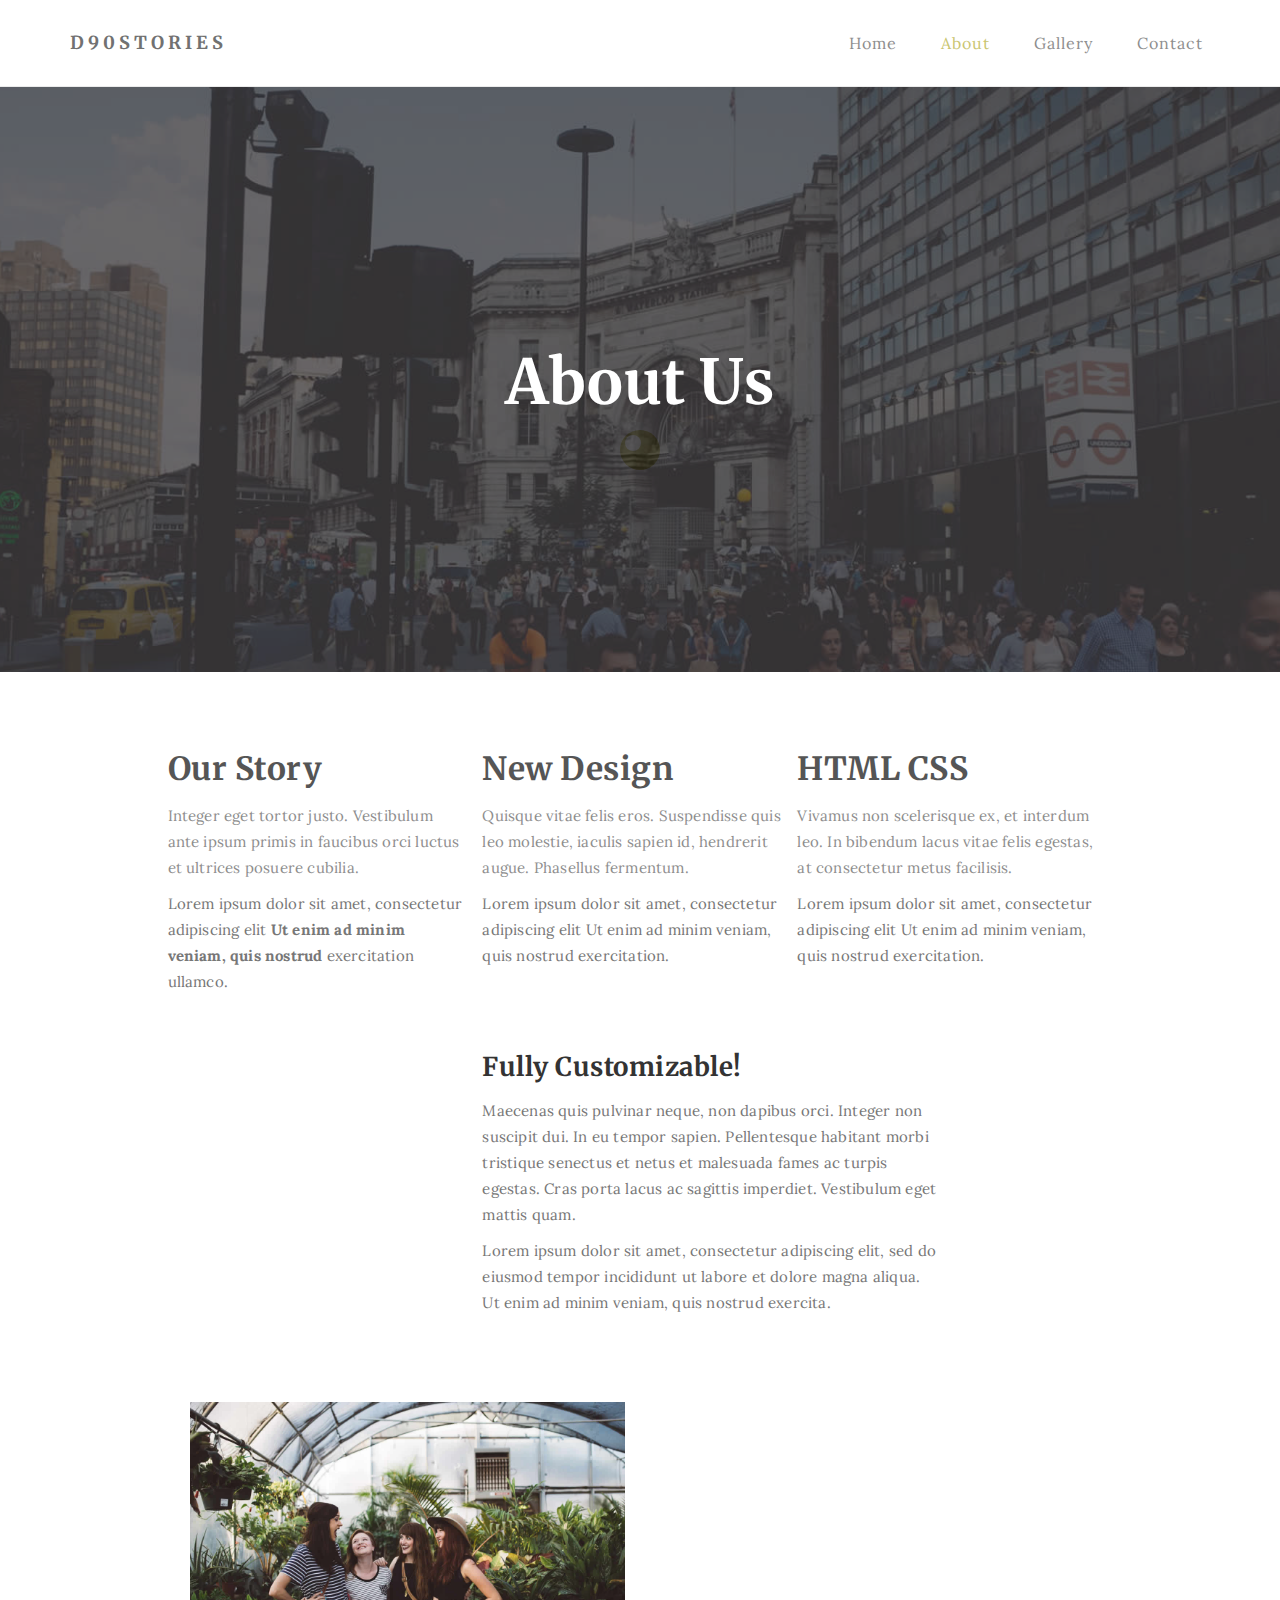
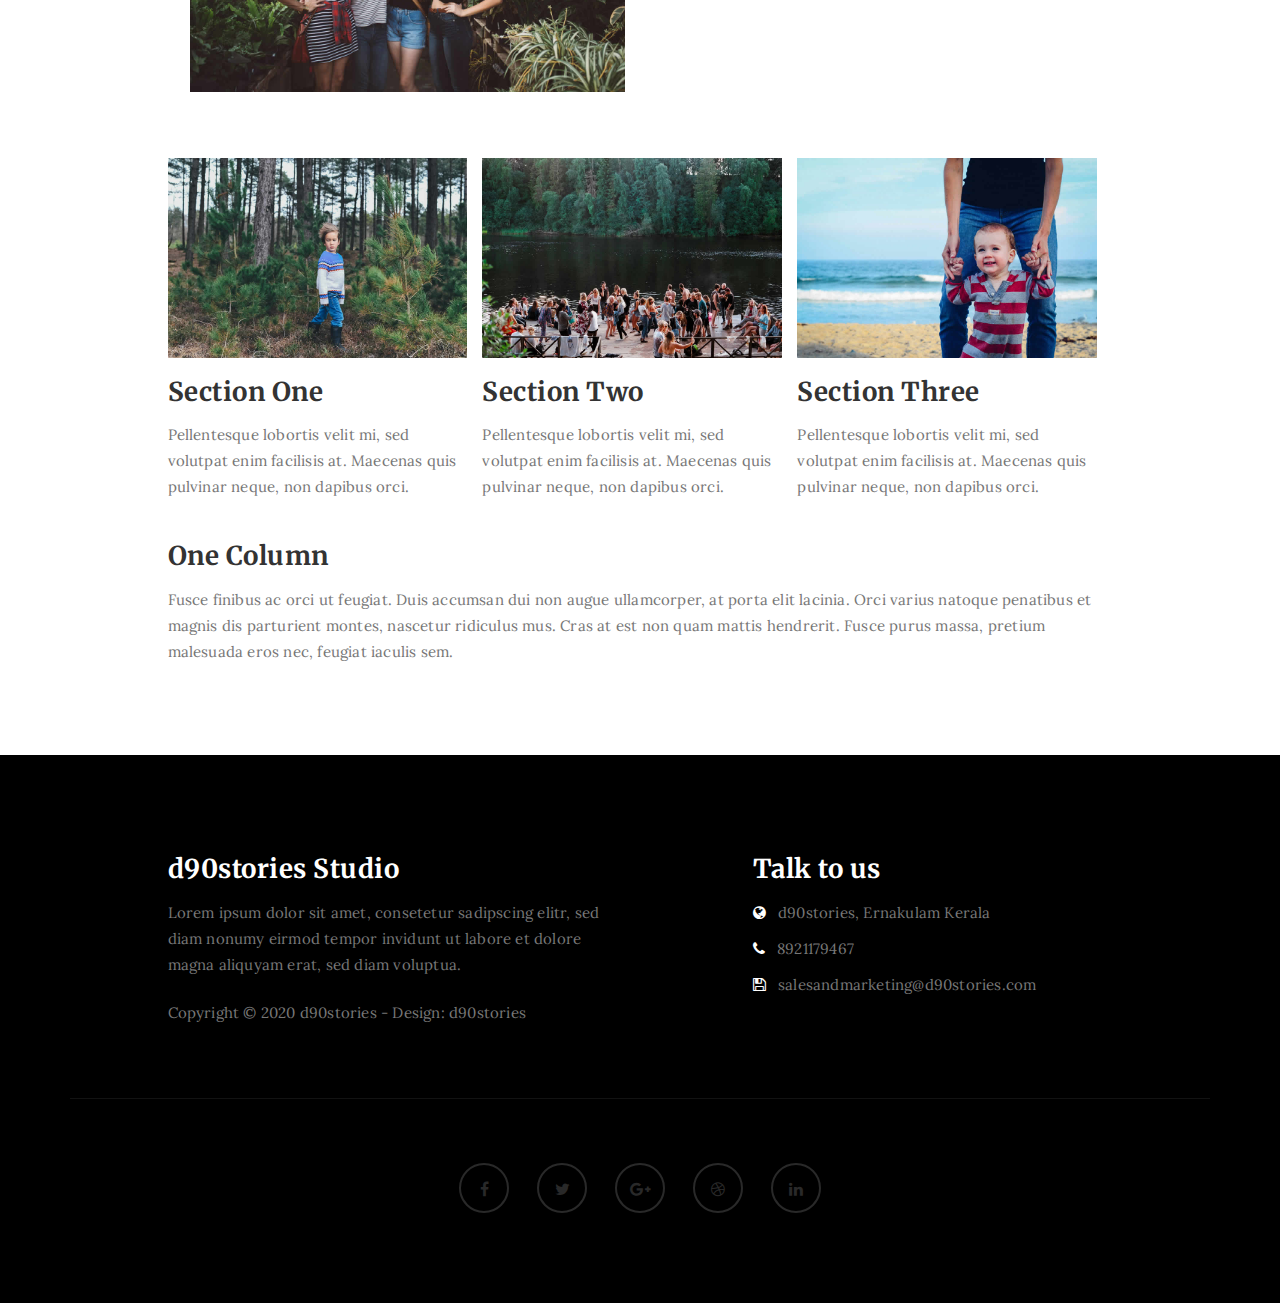
<file: about.html>
<!DOCTYPE html>
<html lang="en">
<head>

<meta charset="UTF-8">
<meta http-equiv="X-UA-Compatible" content="IE=Edge">
<meta name="description" content="">
<meta name="keywords" content="">
<meta name="author" content="">
<meta name="viewport" content="width=device-width, initial-scale=1, maximum-scale=1">

<title>d90stories::About</title>
<!--

Template 2085 Neuron

http://www.tooplate.com/view/2085-neuron

-->
<link rel="stylesheet" href="css/bootstrap.min.css">
<link rel="stylesheet" href="css/font-awesome.min.css">

<!-- Main css -->
<link rel="stylesheet" href="css/style.css">
<link href="https://fonts.googleapis.com/css?family=Lora|Merriweather:300,400" rel="stylesheet">

</head>
<body>

<!-- PRE LOADER -->

<div class="preloader">
     <div class="sk-spinner sk-spinner-wordpress">
          <span class="sk-inner-circle"></span>
     </div>
</div>

<!-- Navigation section  -->

<div class="navbar navbar-default navbar-static-top" role="navigation">
     <div class="container">

          <div class="navbar-header">
               <button class="navbar-toggle" data-toggle="collapse" data-target=".navbar-collapse">
                    <span class="icon icon-bar"></span>
                    <span class="icon icon-bar"></span>
                    <span class="icon icon-bar"></span>
               </button>
               <a href="index.html" class="navbar-brand">d90stories</a>
          </div>
          <div class="collapse navbar-collapse">
               <ul class="nav navbar-nav navbar-right">
                    <li><a href="index.html">Home</a></li>
                    <li class="active"><a href="about.html">About</a></li>
                    <li><a href="gallery.html">Gallery</a></li>
                    <li><a href="contact.html">Contact</a></li>
               </ul>
          </div>

  </div>
</div>

<!-- Home Section -->

<section id="home" class="main-about parallax-section">
     <div class="overlay"></div>
     <div class="container">
          <div class="row">

               <div class="col-md-12 col-sm-12">
                    <h1>About Us</h1>
               </div>

          </div>
     </div>
</section>

<!-- About Section -->

<section id="about">
     <div class="container">
          <div class="row">

               <div class="col-md-offset-1 col-md-10 col-sm-12">
                    <div class="col-md-4 col-sm-4">
                         <h2>Our Story</h2>
                         <p>Integer eget tortor justo. Vestibulum ante ipsum primis in faucibus orci luctus et ultrices posuere cubilia.</p>
                         <p>Lorem ipsum dolor sit amet, consectetur adipiscing elit <strong>Ut enim ad minim veniam, quis nostrud</strong> exercitation ullamco.</p>
                    </div>

                    <div class="col-md-4 col-sm-4">
                         <h2>New Design</h2>
                         <p>Quisque vitae felis eros. Suspendisse quis leo molestie, iaculis sapien id, hendrerit augue. Phasellus fermentum.</p>
                         <p>Lorem ipsum dolor sit amet, consectetur adipiscing elit Ut enim ad minim veniam, quis nostrud exercitation.</p>
                    </div>

                    <div class="col-md-4 col-sm-4">
                         <h2>HTML CSS</h2>
                         <p>Vivamus non scelerisque ex, et interdum leo. In bibendum lacus vitae felis egestas, at consectetur metus facilisis.</p>
                         <p>Lorem ipsum dolor sit amet, consectetur adipiscing elit Ut enim ad minim veniam, quis nostrud exercitation.</p>
                    </div>

                    <div class="col-md-6 col-sm-6">
                         <h3>Fully Customizable!</h3>
                         <p>Maecenas quis pulvinar neque, non dapibus orci. Integer non suscipit dui. In eu tempor sapien. Pellentesque habitant morbi tristique senectus et netus et malesuada fames ac turpis egestas. Cras porta lacus ac sagittis imperdiet. Vestibulum eget mattis quam.</p>
                         <p>Lorem ipsum dolor sit amet, consectetur adipiscing elit, sed do eiusmod tempor incididunt ut labore et dolore magna aliqua. Ut enim ad minim veniam, quis nostrud exercita.</p>
                    </div>

                    <div class="col-md-6 col-sm-6">
                         <img src="images/about-image.jpg" class="img-responsive" alt="About Image">
                    </div>

                    <div class="clearfix"></div>

                    <div class="col-md-4 col-sm-4">
                         <img src="images/about-image1.jpg" class="img-responsive" alt="Blog Image">
                         <h3>Section One</h3>
                         <p>Pellentesque lobortis velit mi, sed volutpat enim facilisis at. Maecenas quis pulvinar neque, non dapibus orci.</p>
                    </div>

                    <div class="col-md-4 col-sm-4">
                         <img src="images/about-image2.jpg" class="img-responsive" alt="Blog Image">
                         <h3>Section Two</h3>
                         <p>Pellentesque lobortis velit mi, sed volutpat enim facilisis at. Maecenas quis pulvinar neque, non dapibus orci.</p>
                    </div>

                    <div class="col-md-4 col-sm-4">
                         <img src="images/about-image3.jpg" class="img-responsive" alt="Blog Image">
                         <h3>Section Three</h3>
                         <p>Pellentesque lobortis velit mi, sed volutpat enim facilisis at. Maecenas quis pulvinar neque, non dapibus orci.</p>
                    </div>
					
                    <h3>One Column</h3>
                    <p>Fusce finibus ac orci ut feugiat. Duis accumsan dui non augue ullamcorper, at porta elit lacinia. Orci varius natoque penatibus et magnis dis parturient montes, nascetur ridiculus mus. Cras at est non quam mattis hendrerit. Fusce purus massa, pretium malesuada eros nec, feugiat iaculis sem.</p>
               </div>

          </div>
     </div>
</section>

<!-- Footer Section -->

<footer>
     <div class="container">
          <div class="row">

               <div class="col-md-5 col-md-offset-1 col-sm-6">
                    <h3>d90stories Studio</h3>
                    <p>Lorem ipsum dolor sit amet, consetetur sadipscing elitr, sed diam nonumy eirmod tempor invidunt ut labore et dolore magna aliquyam erat, sed diam voluptua.</p>
                     <div class="footer-copyright">
                         <p>Copyright &copy; 2020 d90stories - Design: d90stories</p>
                    </div>
               </div>

               <div class="col-md-4 col-md-offset-1 col-sm-6">
                    <h3>Talk to us</h3>
                    <p><i class="fa fa-globe"></i> d90stories, Ernakulam Kerala</p>
                    <p><i class="fa fa-phone"></i> 8921179467</p>
                    <p><i class="fa fa-save"></i> salesandmarketing@d90stories.com</p>
               </div>

               <div class="clearfix col-md-12 col-sm-12">
                    <hr>
               </div>

               <div class="col-md-12 col-sm-12">
                    <ul class="social-icon">
                         <li><a href="#" class="fa fa-facebook"></a></li>
                         <li><a href="#" class="fa fa-twitter"></a></li>
                         <li><a href="#" class="fa fa-google-plus"></a></li>
                         <li><a href="#" class="fa fa-dribbble"></a></li>
                         <li><a href="#" class="fa fa-linkedin"></a></li>
                    </ul>
               </div>
               
          </div>
     </div>
</footer>

<!-- Back top -->
<a href="#back-top" class="go-top"><i class="fa fa-angle-up"></i></a>

<!-- SCRIPTS -->

<script src="js/jquery.js"></script>
<script src="js/bootstrap.min.js"></script>
<script src="js/jquery.parallax.js"></script>
<script src="js/custom.js"></script>

</body>
</html>
</file>
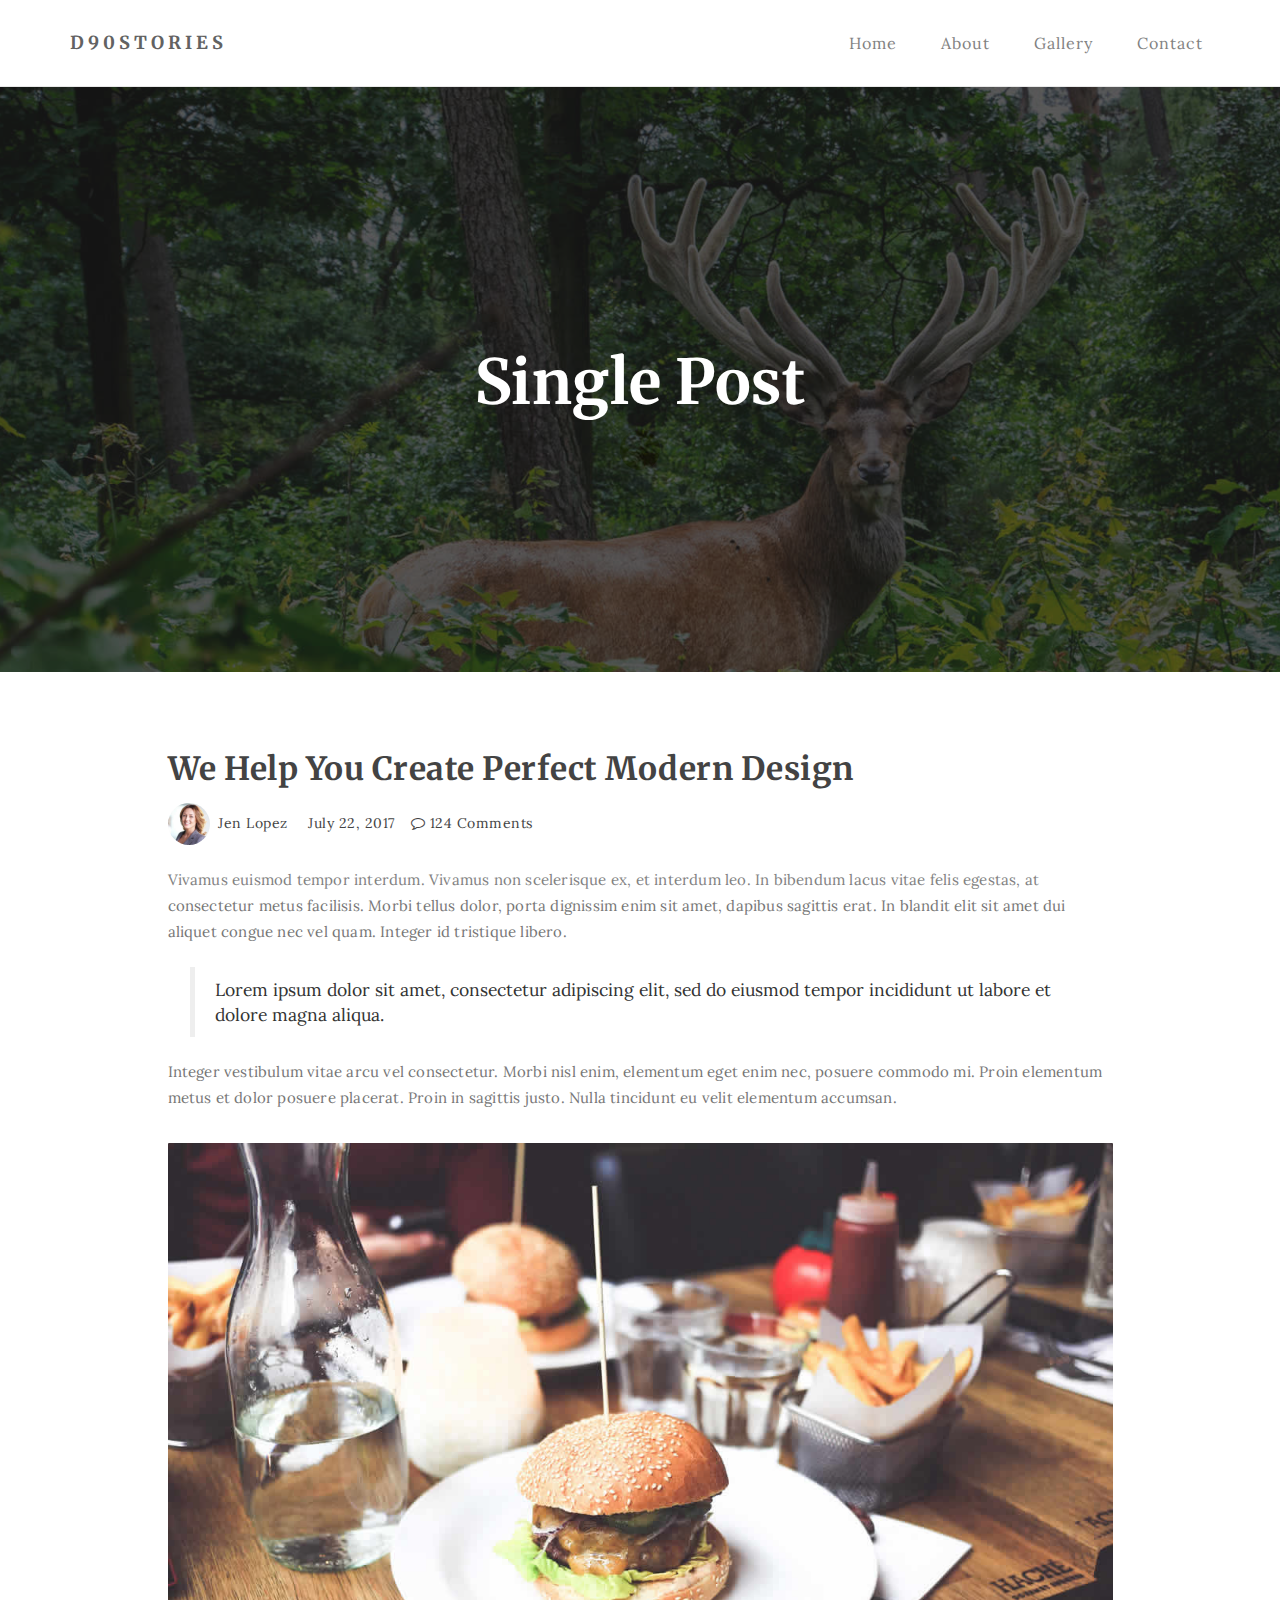
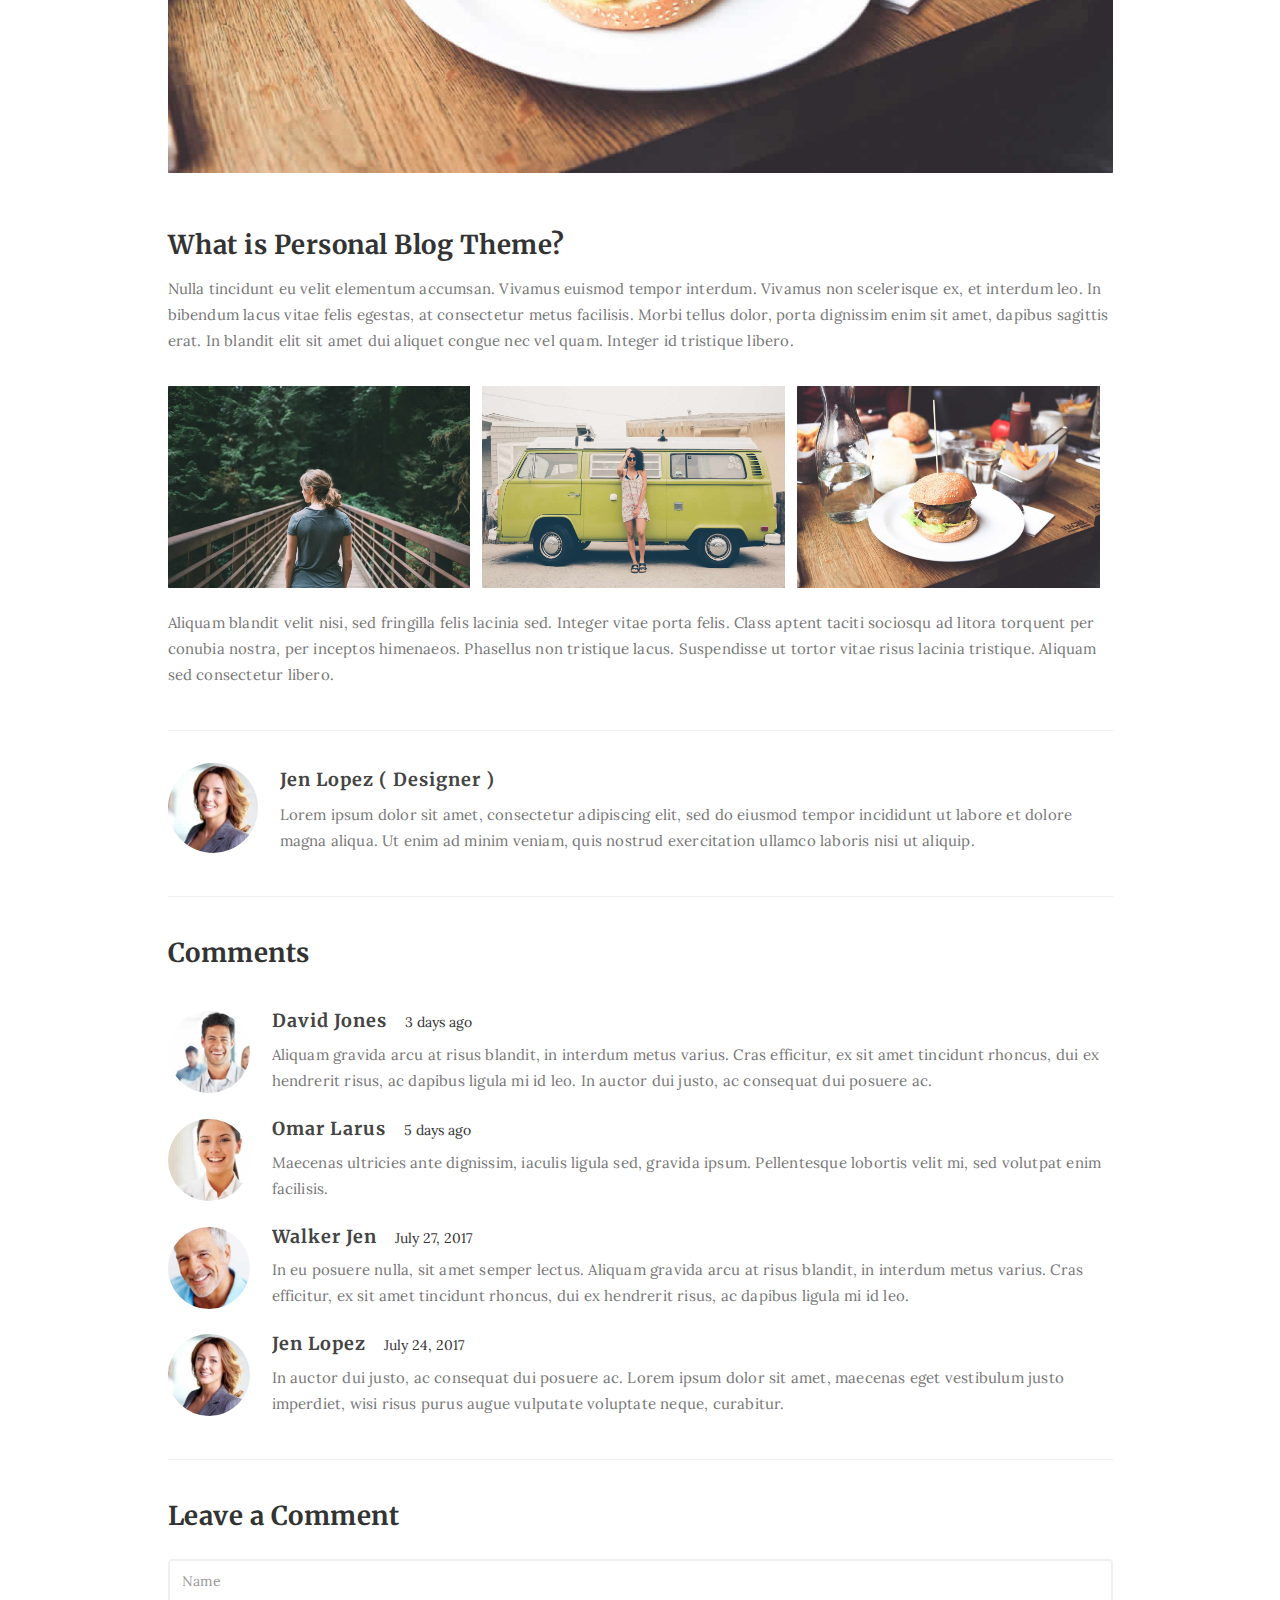
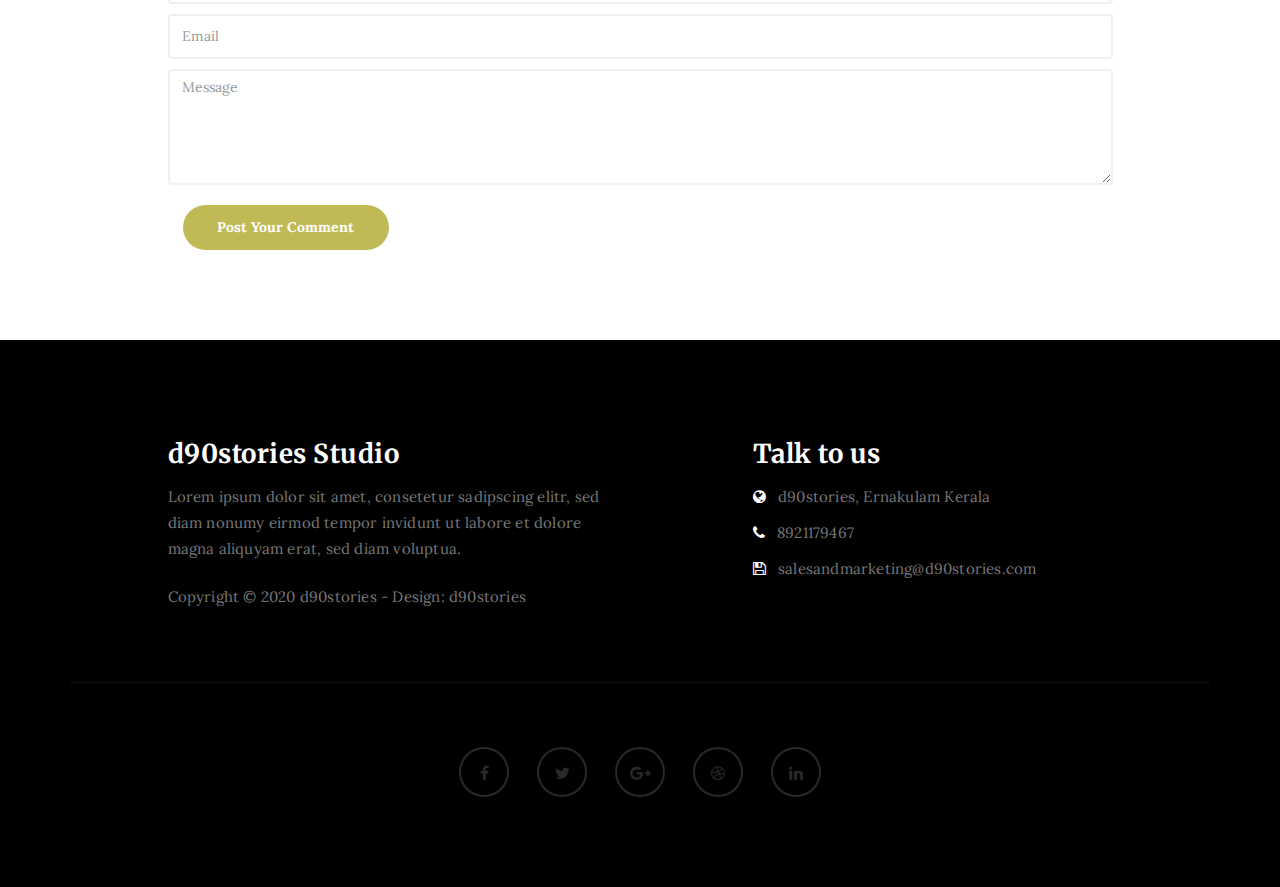
<file: single-post.html>
<!DOCTYPE html>
<html lang="en">
<head>

<meta charset="UTF-8">
<meta http-equiv="X-UA-Compatible" content="IE=Edge">
<meta name="description" content="">
<meta name="keywords" content="">
<meta name="author" content="">
<meta name="viewport" content="width=device-width, initial-scale=1, maximum-scale=1">

<title>d90stories::Single Post</title>
<!--

Template 2085 Neuron

http://www.tooplate.com/view/2085-neuron

-->
<link rel="stylesheet" href="css/bootstrap.min.css">
<link rel="stylesheet" href="css/font-awesome.min.css">

<!-- Main css -->
<link rel="stylesheet" href="css/style.css">
<link href="https://fonts.googleapis.com/css?family=Lora|Merriweather:300,400" rel="stylesheet">

</head>
<body>

<!-- PRE LOADER -->

<div class="preloader">
     <div class="sk-spinner sk-spinner-wordpress">
          <span class="sk-inner-circle"></span>
     </div>
</div>

<!-- Navigation section  -->

<div class="navbar navbar-default navbar-static-top" role="navigation">
     <div class="container">

          <div class="navbar-header">
               <button class="navbar-toggle" data-toggle="collapse" data-target=".navbar-collapse">
                    <span class="icon icon-bar"></span>
                    <span class="icon icon-bar"></span>
                    <span class="icon icon-bar"></span>
               </button>
               <a href="index.html" class="navbar-brand">d90stories</a>
          </div>
          <div class="collapse navbar-collapse">
               <ul class="nav navbar-nav navbar-right">
                    <li><a href="index.html">Home</a></li>
                    <li><a href="about.html">About</a></li>
                    <li><a href="gallery.html">Gallery</a></li>
                    <li><a href="contact.html">Contact</a></li>
               </ul>
          </div>

  </div>
</div>

<!-- Home Section -->

<section id="home" class="main-single-post parallax-section">
     <div class="overlay"></div>
     <div class="container">
          <div class="row">

               <div class="col-md-12 col-sm-12">
                    <h1>Single Post</h1>
               </div>

          </div>
     </div>
</section>

<!-- Blog Single Post Section -->

<section id="blog-single-post">
     <div class="container">
          <div class="row">

               <div class="col-md-offset-1 col-md-10 col-sm-12">
                    <div class="blog-single-post-thumb">
                         

                         <div class="blog-post-title">
                              <h2>We Help You Create Perfect Modern Design</a></h2>
                         </div>

                         <div class="blog-post-format">
                              <span><a href="#"><img src="images/author-image1.jpg" class="img-responsive img-circle"> Jen Lopez</a></span>
                              <span><i class="fa fa-date"></i> July 22, 2017</span>
                              <span><a href="#"><i class="fa fa-comment-o"></i> 124 Comments</a></span>
                         </div>

                         <div class="blog-post-des">
                              <p>Vivamus euismod tempor interdum. Vivamus non scelerisque ex, et interdum leo. In bibendum lacus vitae felis egestas, at consectetur metus facilisis. Morbi tellus dolor, porta dignissim enim sit amet, dapibus sagittis erat. In blandit elit sit amet dui aliquet congue nec vel quam. Integer id tristique libero.</p>
                              <blockquote>Lorem ipsum dolor sit amet, consectetur adipiscing elit, sed do eiusmod tempor incididunt ut labore et dolore magna aliqua. </blockquote>
                              <p>Integer vestibulum vitae arcu vel consectetur. Morbi nisl enim, elementum eget enim nec, posuere commodo mi. Proin elementum metus et dolor posuere placerat. Proin in sagittis justo. Nulla tincidunt eu velit elementum accumsan.</p>
                              
                              <div class="blog-post-image">
                              <img src="images/blog-image3.jpg" class="img-responsive" alt="Blog Image 3">
                         </div>
                         
                              <h3>What is Personal Blog Theme?</h3>
                              <p>Nulla tincidunt eu velit elementum accumsan. Vivamus euismod tempor interdum. Vivamus non scelerisque ex, et interdum leo. In bibendum lacus vitae felis egestas, at consectetur metus facilisis. Morbi tellus dolor, porta dignissim enim sit amet, dapibus sagittis erat. In blandit elit sit amet dui aliquet congue nec vel quam. Integer id tristique libero.</p>
                         </div>
                         
                         

                         <div class="blog-single-post-image">
                              <div class="col-md-4 col-sm-4">
                                   <img src="images/blog-image1.jpg" class="img-responsive" alt="Blog Image 1">
                              </div>
                              <div class="col-md-4 col-sm-4">
                                   <img src="images/blog-image2.jpg" class="img-responsive" alt="Blog Image 2">
                              </div>
                              <div class="col-md-4 col-sm-4">
                                   <img src="images/blog-image3.jpg" class="img-responsive" alt="Blog Image 3">
                              </div>
                         </div>
                         <p>Aliquam blandit velit nisi, sed fringilla felis lacinia sed. Integer vitae porta felis. Class aptent taciti sociosqu ad litora torquent per conubia nostra, per inceptos himenaeos. Phasellus non tristique lacus. Suspendisse ut tortor vitae risus lacinia tristique. Aliquam sed consectetur libero.</p>

                         <div class="blog-author">
                              <div class="media">
                                   <div class="media-object pull-left">
                                        <img src="images/author-image1.jpg" class="img-circle img-responsive" alt="blog">
                                   </div>
                                   <div class="media-body">
                                        <h3 class="media-heading"><a href="#">Jen Lopez ( Designer )</a></h3>
                                        <p>Lorem ipsum dolor sit amet, consectetur adipiscing elit, sed do eiusmod tempor incididunt ut labore et dolore magna aliqua. Ut enim ad minim veniam, quis nostrud exercitation ullamco laboris nisi ut aliquip.</p>
                                   </div>
                              </div>
                         </div>

                         <div class="blog-comment">
                              <h3>Comments</h3>
                                   <div class="media">
                                        <div class="media-object pull-left">
                                             <img src="images/comment-image1.jpg" class="img-responsive img-circle" alt="Blog Image 11">
                                        </div>
                                        <div class="media-body">
                                             <h3 class="media-heading">David Jones</h3>
                                             <span>3 days ago</span>
                                             <p>Aliquam gravida arcu at risus blandit, in interdum metus varius. Cras efficitur, ex sit amet tincidunt rhoncus, dui ex hendrerit risus, ac dapibus ligula mi id leo. In auctor dui justo, ac consequat dui posuere ac.</p>
                                        </div>
                                   </div>
                                   <div class="media">
                                        <div class="media-object pull-left">
                                             <img src="images/comment-image2.jpg" class="img-responsive img-circle" alt="Blog Image 22">
                                        </div>
                                        <div class="media-body">
                                             <h3 class="media-heading">Omar Larus</h3>
                                             <span>5 days ago</span>
                                             <p>Maecenas ultricies ante dignissim, iaculis ligula sed, gravida ipsum. Pellentesque lobortis velit mi, sed volutpat enim facilisis.</p>
                                        </div>
                                   </div>
                                   <div class="media">
                                        <div class="media-object pull-left">
                                             <img src="images/author-image2.jpg" class="img-responsive img-circle" alt="Blog Image 33">
                                        </div>
                                        <div class="media-body">
                                             <h3 class="media-heading">Walker Jen</h3>
                                             <span>July 27, 2017</span>
                                             <p>In eu posuere nulla, sit amet semper lectus. Aliquam gravida arcu at risus blandit, in interdum metus varius. Cras efficitur, ex sit amet tincidunt rhoncus, dui ex hendrerit risus, ac dapibus ligula mi id leo.</p>
                                        </div>
                                   </div>
                                   <div class="media">
                                        <div class="media-object pull-left">
                                             <img src="images/author-image1.jpg" class="img-responsive img-circle" alt="Blog Image 44">
                                        </div>
                                        <div class="media-body">
                                             <h3 class="media-heading">Jen Lopez</h3>
                                             <span>July 24, 2017</span>
                                             <p>In auctor dui justo, ac consequat dui posuere ac. Lorem ipsum dolor sit amet, maecenas eget vestibulum justo imperdiet, wisi risus purus augue vulputate voluptate neque, curabitur.</p>
                                        </div>
                                   </div>
                         </div>

                         <div class="blog-comment-form">
                              <h3>Leave a Comment</h3>
                                   <form action="#" method="post">
                           	 	 	 	<input type="text" class="form-control" placeholder="Name" name="name" required>
                                        <input type="email" class="form-control" placeholder="Email" name="email" required>
                                        <textarea name="message" rows="5" class="form-control" id="message" placeholder="Message" message="message" required="required"></textarea>
                                        <div class="col-md-3 col-sm-4">
                                             <input name="submit" type="submit" class="form-control" id="submit" value="Post Your Comment">
                                        </div>
                                   </form>
                         </div>
                    </div>
          </div>
     </div>
</section>

<!-- Footer Section -->

<footer>
     <div class="container">
          <div class="row">

               <div class="col-md-5 col-md-offset-1 col-sm-6">
                    <h3>d90stories Studio</h3>
                    <p>Lorem ipsum dolor sit amet, consetetur sadipscing elitr, sed diam nonumy eirmod tempor invidunt ut labore et dolore magna aliquyam erat, sed diam voluptua.</p>
                   <div class="footer-copyright">
                         <p>Copyright &copy; 2020 d90stories - Design: d90stories</p>
                    </div>
               </div>

               <div class="col-md-4 col-md-offset-1 col-sm-6">
                    <h3>Talk to us</h3>
                     <p><i class="fa fa-globe"></i> d90stories, Ernakulam Kerala</p>
                    <p><i class="fa fa-phone"></i> 8921179467</p>
                    <p><i class="fa fa-save"></i> salesandmarketing@d90stories.com</p>
               </div>

               <div class="clearfix col-md-12 col-sm-12">
                    <hr>
               </div>

               <div class="col-md-12 col-sm-12">
                    <ul class="social-icon">
                         <li><a href="#" class="fa fa-facebook"></a></li>
                         <li><a href="#" class="fa fa-twitter"></a></li>
                         <li><a href="#" class="fa fa-google-plus"></a></li>
                         <li><a href="#" class="fa fa-dribbble"></a></li>
                         <li><a href="#" class="fa fa-linkedin"></a></li>
                    </ul>
               </div>
               
          </div>
     </div>
</footer>

<!-- Back top -->
<a href="#back-top" class="go-top"><i class="fa fa-angle-up"></i></a>

<!-- SCRIPTS -->

<script src="js/jquery.js"></script>
<script src="js/bootstrap.min.js"></script>
<script src="js/jquery.parallax.js"></script>
<script src="js/custom.js"></script>

</body>
</html>
</file>
<file: css/style.css>
/*

Template 2085 Neuron

http://www.tooplate.com/view/2085-neuron

*/

body {
		background: #ffffff;
    font-family: 'Lora', serif;
    font-style: normal;
		font-weight: 300;
    overflow-x: hidden;
}


/*---------------------------------------
    Typorgraphy              
-----------------------------------------*/

h1,h2,h3,h4,h5,h6 {
  font-family: 'Merriweather', serif;
  font-style: normal;
  font-weight: bold;
  letter-spacing: 0.5px;
}

h1 {
    font-size: 62px;
    padding-bottom: 14px;
    margin-bottom: 0px;
}

h2 {
  font-size: 32px;
}

h2,h3 {
  padding-bottom: 6px;
}

h3 {
  font-size: 26px;
}

h4 {
  color: #666;
  font-size: 12px;
  font-weight: normal;
  letter-spacing: 2px;
}

p {
    color: #777;
    font-size: 15px;
    font-weight: 300;
    line-height: 26px;
    letter-spacing: 0.2px;
}

.btn-success:focus {
  background-color: #000;
  border-color: transparent;
}


/*---------------------------------------
    General               
-----------------------------------------*/

html{
  -webkit-font-smoothing: antialiased;
}

a {
  color: #4d638c;
  -webkit-transition: 0.5s;
  -o-transition: 0.5s;
  transition: 0.5s;
  text-decoration: none !important;
}
a:hover, a:active, a:focus {
  color: #4d638c;
  outline: none;
}

* {
  -webkit-box-sizing: border-box;
  -moz-box-sizing: border-box;
  box-sizing: border-box;
}

*:before,
*:after {
  -webkit-box-sizing: border-box;
  -moz-box-sizing: border-box;
  box-sizing: border-box;
}

#about, 
#gallery,
#contact,
#blog, 
#blog-single-post {
  padding-top: 60px;
  padding-bottom: 80px;
}

.main-about,
.main-single-post,
.main-gallery,
.main-contact {
  height: 65vh;
}

.overlay {
  background: rgba(0,0,0,0.7 );
  width: 100%;
  height: 100vh;
  position: absolute;
  top: 0;
  left: 0;
  right: 0;
  bottom: 0;
}

.parallax-section {
  background-attachment: fixed !important;
  background-size: cover !important;
  overflow: hidden;
}


/*---------------------------------------
    Preloader section              
-----------------------------------------*/

.preloader {
  position: fixed;
  top: 0;
  left: 0;
  width: 100%;
  height: 100%;
  z-index: 99999;
  display: flex;
  flex-flow: row nowrap;
  justify-content: center;
  align-items: center;
  background: none repeat scroll 0 0 #ffffff;
}

.sk-spinner-wordpress.sk-spinner {
  background-color: #bfba55;
  width: 40px;
  height: 40px;
  border-radius: 40px;
  position: relative;
  -webkit-animation: sk-innerCircle 1s linear infinite;
  animation: sk-innerCircle 1s linear infinite; 
}

.sk-spinner-wordpress .sk-inner-circle {
  display: block;
  background-color: #ffffff;
  width: 16px;
  height: 16px;
  position: absolute;
  border-radius: 8px;
  top: 5px;
  left: 5px; 
}

@-webkit-keyframes sk-innerCircle {
  0% {
    -webkit-transform: rotate(0);
            transform: rotate(0); }

  100% {
    -webkit-transform: rotate(360deg);
            transform: rotate(360deg); } }

@keyframes sk-innerCircle {
  0% {
    -webkit-transform: rotate(0);
            transform: rotate(0); }

  100% {
    -webkit-transform: rotate(360deg);
            transform: rotate(360deg); } }



/*---------------------------------------
    Main Navigation             
-----------------------------------------*/

.navbar-default {
    background: #ffffff;
    margin: 0 !important;
    padding: 18px 0;
}

.navbar-default .navbar-brand {
  color: #555;
  font-family: 'Merriweather', serif;
  font-weight: bold;
  text-transform: uppercase;
  letter-spacing: 4px;
  margin: 0;
}

.navbar-default .navbar-nav li a {
    color: #777;
    font-size: 16px;
    letter-spacing: 1px;
    -webkit-transition: all 0.4s ease-in-out;
    transition: all 0.4s ease-in-out;
    padding-right: 22px;
    padding-left: 22px;
}

.navbar-default .navbar-nav > li a:hover {
    color: #bfba55 !important;
}

.navbar-default .navbar-nav > li > a:hover,
.navbar-default .navbar-nav > li > a:focus {
    color: #606066;
    background-color: transparent;
}

.navbar-default .navbar-nav li a:hover,
 .navbar-default .navbar-nav .active > a {
    color: #bfba55;
  }

.navbar-default .navbar-nav > .active > a,
.navbar-default .navbar-nav > .active > a:hover,
.navbar-default .navbar-nav > .active > a:focus {
    color: #bfba55;
    background-color: transparent;
}

.navbar-default .navbar-toggle {
     border: none;
     padding-top: 10px;
  }

.navbar-default .navbar-toggle .icon-bar {
    background: #bfba55;
    border-color: transparent;
  }

.navbar-default .navbar-toggle:hover,
.navbar-default .navbar-toggle:focus { 
  background-color: transparent;
}



/*---------------------------------------
    Home section              
-----------------------------------------*/

#home {
    background-size: cover;
    background-position: center center;
    color: #ffffff;
    display: -webkit-box;
    display: -webkit-flex;
     display: -ms-flexbox;
    display: flex;
    -webkit-box-align: center;
    -webkit-align-items: center;
    -ms-flex-align: center;
     align-items: center;
    position: relative;
    text-align: center;
}

.main-home {
  background: url('../images/home-bg.jpg') no-repeat;
  height: 100vh;
}

.main-about {
  background: url('../images/about-bg.jpg') no-repeat;
}

.main-single-post {
  background: url('../images/single-post-bg.jpg') no-repeat;
}

.main-gallery {
  background: url('../images/gallery-bg.jpg') no-repeat;
}

.main-contact {
  background: url('../images/contact-bg.jpg') no-repeat;
}

#particles-js {
  position: absolute;
  width: 100%;
  height: 100vh;
  top: 0;
  left: 0;
}

#home h4 {
  color: #bfba55;
}

#home .btn {
  background: #ffffff;
  border: 2px solid #ffffff;
  border-radius: 100px;
  color: #444;
  font-family: 'Merriweather', serif;
  font-size: 10px;
  font-weight: bold;
  letter-spacing: 2px;
  text-transform: uppercase;
  padding: 13px 22px;
  margin-top: 42px;
  transition: all 0.4s ease-in-out;
}

#home .btn:hover {
  background: transparent;
  border-color: #ffffff;
  color: #ffffff;
}



/*---------------------------------------
   About section              
-----------------------------------------*/

#about .col-md-6 {
  padding-top: 22px;
  padding-bottom: 32px;
}

#about .col-md-6 img {
  padding: 22px 0px 22px 22px;
}

#about .col-md-4 {
  padding-bottom: 32px;
}

#about .col-md-4 img {
  padding-top: 12px;
}



/*---------------------------------------
   Gallery section              
-----------------------------------------*/

#gallery span {
  display: block;
  padding-bottom: 32px;
}

#gallery .col-md-6 {
  padding-left: 0px;
  padding-right: 0px;
}

#gallery .gallery-thumb {
  background-color: #ffffff;
  box-shadow: 0px 1px 2px 0px rgba(90, 91, 95, 0.15);
  cursor: pointer;
  display: block;
  position: relative;
  top: 0px;
  transition: all 0.4s ease-in-out;
}

#gallery .gallery-thumb:hover {
  box-shadow: 0px 16px 22px 0px rgba(90, 91, 95, 0.3);
  top: -5px;
}

#gallery .gallery-thumb img {
  width: 100%;
}

#gallery .col-md-12 p {
  padding-top: 22px;
  text-align: center;
}



/*---------------------------------------
   Contact section              
-----------------------------------------*/

#contact .col-md-4 {
  padding-left: 0px;
}

#contact .col-md-12 {
  padding-left: 0;
}

#contact form {
  padding-top: 32px;
}

#contact .form-control {
  border: 2px solid #f0f0f0;
  box-shadow: none;
  margin-top: 10px;
  margin-bottom: 10px;
  transition: all 0.4s ease-in-out;
}

#contact .form-control:hover {
  border-color: #555;
}

#contact input {
  height: 50px;
}

#contact input[type="submit"] {
  background: #bfba55;
  border-radius: 100px;
  border: none;
  color: #ffffff;
  font-weight: bold;
  transition: all 0.4s ease-in-out;
}

#contact input[type="submit"]:hover {
  background: #333;
}



/*---------------------------------------
   Blog section              
-----------------------------------------*/

.blog-post-thumb {
  border-bottom: 1px solid #f0f0f0;
  padding-top: 32px;
  padding-bottom: 62px;
  margin-bottom: 32px;
}

.blog-post-thumb:last-child {
  border-bottom: 0px;
  padding-bottom: 32px;
  margin-bottom: 0px;
}

.blog-post-image,
.blog-post-video {
  padding-top: 22px;
  padding-bottom: 22px;
  width: 100%;
}

#about img,
.blog-post-image img {
  border-radius: 1px;
}

.blog-post-title a {
  color: #222;
}

.blog-post-title a:hover {
  color: #bfba55;
}

.blog-post-format {
  padding-bottom: 22px;
}

.blog-post-format span {
  letter-spacing: 0.5px;
  padding-right: 12px;
}

.blog-post-format span a {
  color: #333;
}

.blog-post-format span img {
  display: inline-block;
  width: 42px;
  margin-right: 4px;
}

.blog-post-des blockquote {
  margin: 22px;
}

.blog-post-des .btn {
  border-radius: 100px;
  color: #777;
  font-weight: bold;
  letter-spacing: 1px;
  padding: 14px 28px;
  margin-top: 26px;
  transition: all 0.4s ease-in-out;
}

.blog-post-des .btn:hover {
  background: #bfba55;
  border-color: transparent;
  color: #ffffff;
}

.blog-author {
  border-top: 1px solid #f0f0f0;
  border-bottom: 1px solid #f0f0f0;
  padding-top: 32px;
  padding-bottom: 32px;
  margin-top: 42px;
  margin-bottom: 42px;
}

.blog-author .media img {
  display: inline-block;
  width: 90px;
  margin-right: 12px;
}

.blog-author .media a,
.blog-comment .media h3 {
  color: #444;
  font-size: 18px;
  letter-spacing: 1px;
}

.blog-comment {
  border-bottom: 1px solid #f0f0f0;
  padding-bottom: 32px;
  margin-bottom: 42px;
}

.blog-comment .media:nth-child(2) {
  padding-top: 22px;
}

.blog-comment .media img {
  width: 82px;
  margin-right: 12px;
}

.blog-comment .media h3 {
  display: inline-block;
  padding-right: 14px;
}


.blog-comment-form h3 {
  padding-bottom: 18px;
}

#about .col-md-6, #about .col-md-4,
.blog-comment-form .col-md-4 {
  padding-left: 0px;
}

.blog-comment-form .form-control {
  box-shadow: none;
  border: 2px solid #f0f0f0;
  margin-top: 10px;
  margin-bottom: 10px;
  transition: all 0.4s ease-in-out;
}

.blog-comment-form .form-control:hover {
  border-color: #555;
}

.blog-comment-form input {
  height: 45px;
}

.blog-comment-form input[type="submit"] {
  background: #bfba55;
  border-radius: 100px;
  border: none;
  color: #ffffff;
  font-weight: bold;
  transition: all 0.4s ease-in-out;
}

.blog-comment-form input[type="submit"]:hover {
  background: #333;
  border-color: transparent;
  color: #ffffff;
}



/*---------------------------------------
   Blog Single Post section              
-----------------------------------------*/

#blog-single-post .blog-single-post-image {
  padding-top: 22px;
}

#blog-single-post .blog-single-post-image .col-md-4 {
  padding-left: 0px;
  padding-right: 0px;
  padding-bottom: 22px;
}

#blog-single-post .blog-single-post-image img {
  border-radius: 1px;
  padding-right: 12px;
}

#blog-single-post .blog-post-des h3 {
  padding-top: 16px;
}



/*---------------------------------------
   Footer section              
-----------------------------------------*/

footer {
    background: #000;
    color: #ffffff;
    padding: 80px 0px;
    position: relative;
}

footer .col-md-4 .fa {
  color: #ffffff;
  padding-right: 8px;
}

footer hr {
  border-color: #121212;
  margin-top: 62px;
  margin-bottom: 42px;
}

footer .footer-copyright {
  padding-top: 12px;
}



/* Back top */
.go-top {
  background-color: #ffffff;
  box-shadow: 1px 1.732px 12px 0px rgba( 0, 0, 0, .14 ), 1px 1.732px 3px 0px rgba( 0, 0, 0, .12 );
  transition : all 1s ease;
  bottom: 2em;
  right: 2em;
  color: #333;
  font-size: 24px;
  display: none;
  position: fixed;
  text-decoration: none;
  width: 40px;
  height: 40px;
  line-height: 38px;
  text-align: center;
  border-radius: 100%;
}

.go-top:hover {
    background: #bfba55;
    color: #ffffff;
}



/*---------------------------------------
   Social icon             
-----------------------------------------*/

.social-icon {
    position: relative;
    padding: 0;
    margin: 0;
    text-align: center;
}

.social-icon li {
    display: inline-block;
    list-style: none;
}

.social-icon li a {
    border: 2px solid #292929;
    color: #292929;
    border-radius: 100px;
    cursor: pointer;
    font-size: 16px;
    text-decoration: none;
    transition: all 0.4s ease-in-out;
    width: 50px;
    height: 50px;
    line-height: 50px;
    text-align: center;
    vertical-align: middle;
    position: relative;
    margin: 22px 12px 10px 12px;
}

.social-icon li a:hover {
    border-color: #bfba55;
    color: #bfba55;
    transform: scale(1.1);
}



/*---------------------------------------
   Mobile Responsive         
-----------------------------------------*/

@media (max-width: 980px) {

  .main-about,
  .main-single-post,  
  .main-gallery,
  .main-contact {
    height: 35vh;
  }

}


@media (max-width: 768px) {

  h1 {
    font-size: 52px;
  }

  h2 {
    font-size: 26px;
  }

  #about .col-md-6 img {
    padding-left: 0px;
  }

  #blog-single-post .blog-single-post-image img {
    padding-bottom: 22px;
  }

  footer .col-md-4 {
    padding-top: 22px;
  }

}


@media (max-width: 650px) {

  h1 {
    font-size: 42px;
  }

  #about, #gallery,
  #contact,
  #blog, #blog-single-post {
    padding-top: 60px;
    padding-bottom: 60px;
  }
.pano-image{
	width: 100%;
	height: 600px;
}
}
</file>
